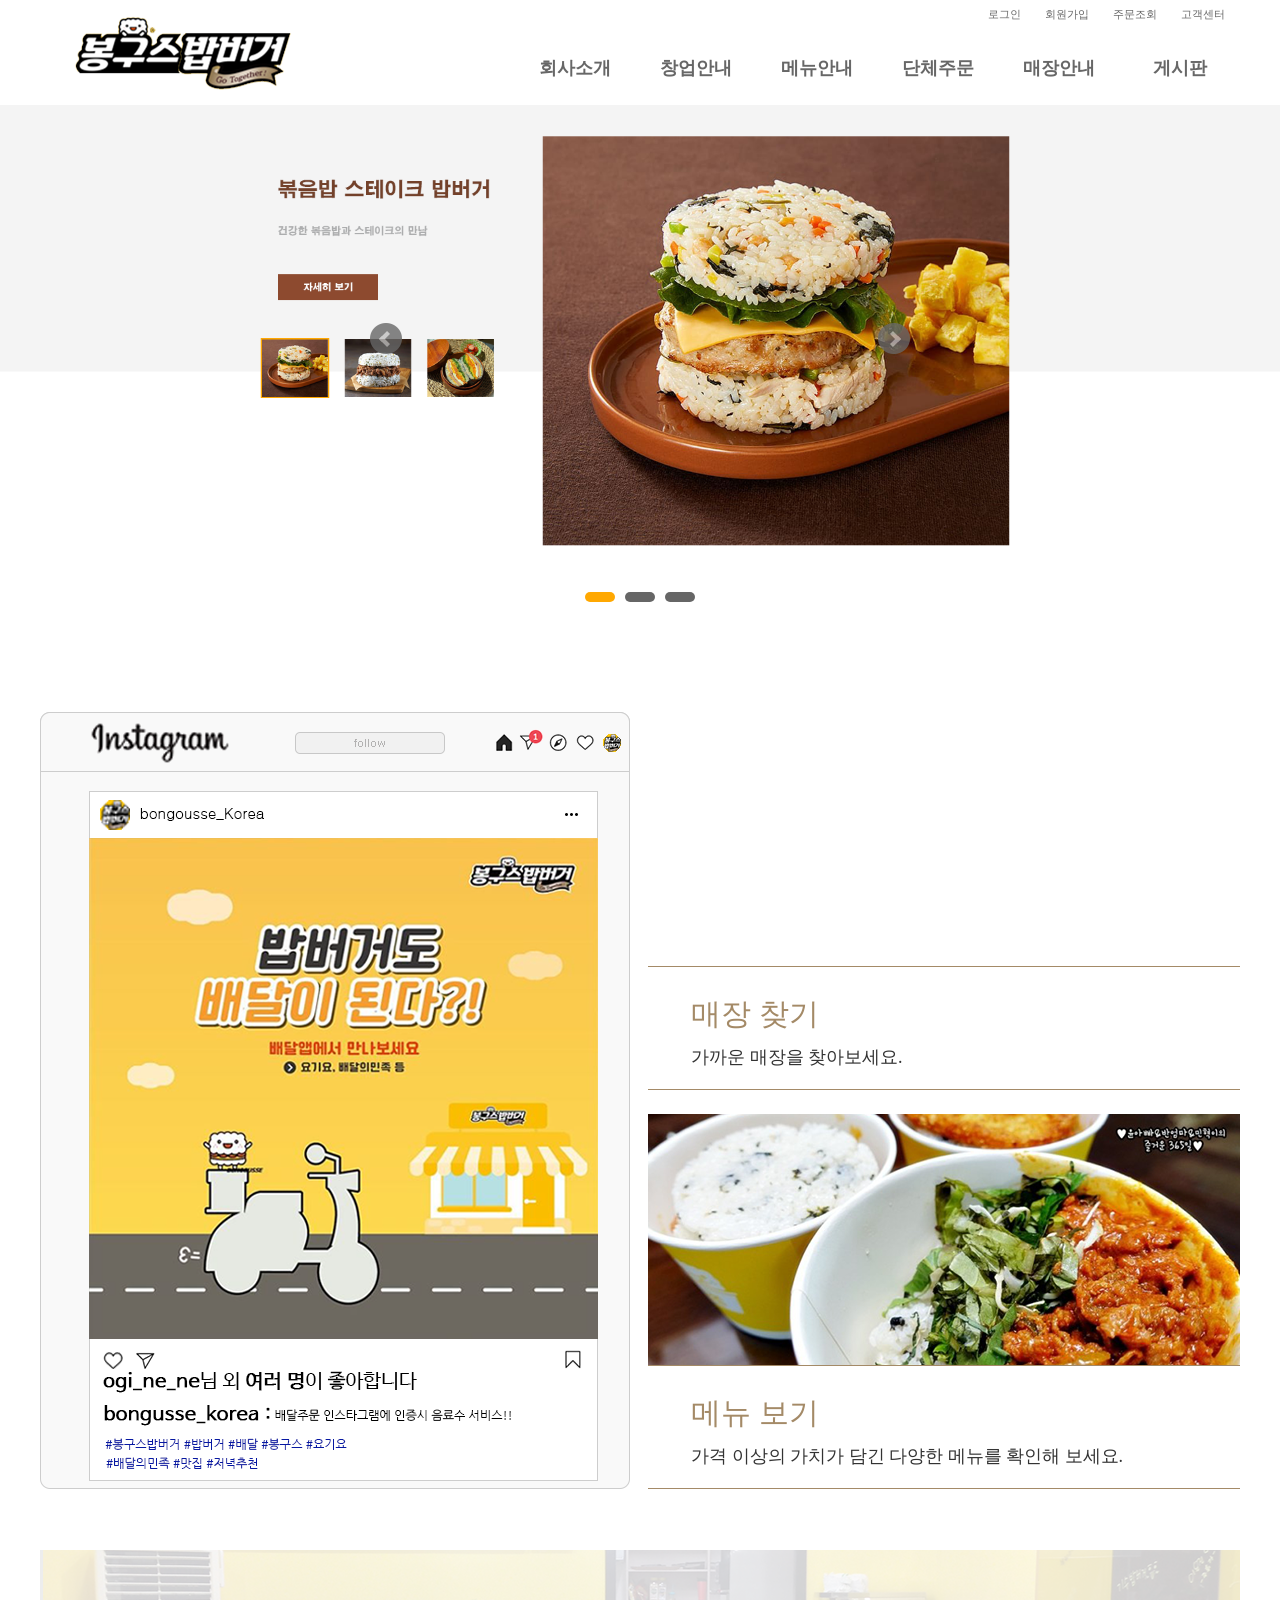
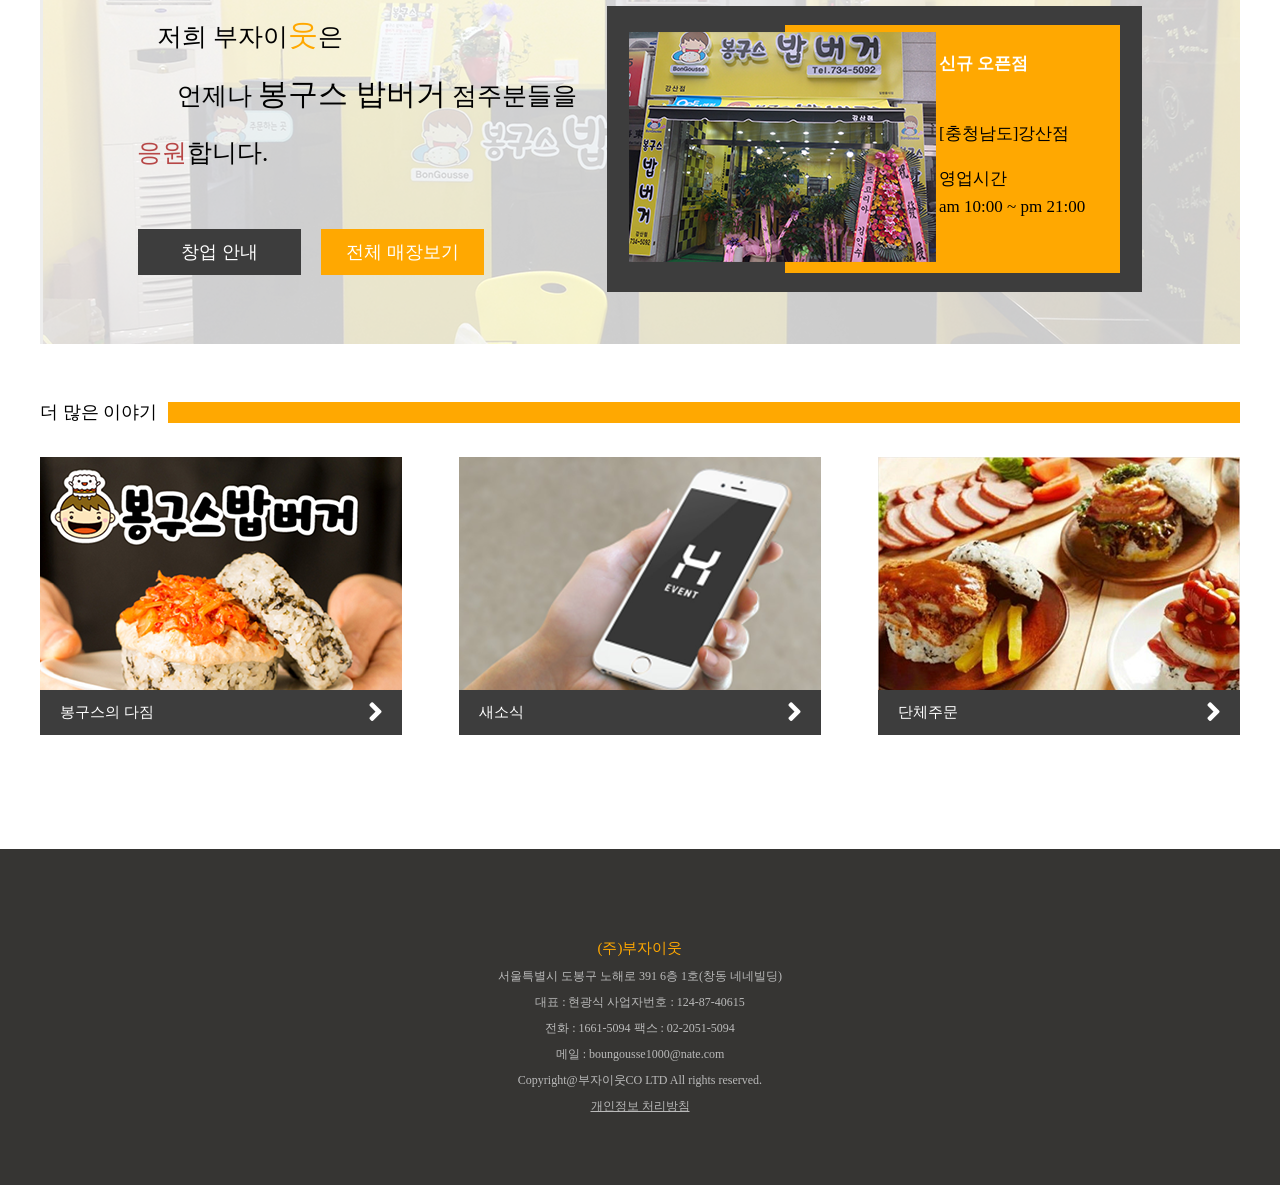
<file: index.html>
<!DOCTYPE html>
<html lang="ko">
<head>
    <meta charset="UTF-8">
    <title>봉구스 밥버거</title>
    <link rel="stylesheet" href="css/jquery.bxslider.css">
    <script src="https://ajax.googleapis.com/ajax/libs/jquery/3.1.1/jquery.min.js"></script>
    <script src="js/jquery.bxslider.js"></script>
    <script src="js/main.js"></script>
   
    <link rel="stylesheet" href="font/css/all.css">
    <link rel="stylesheet" href="css/com_reset.css">
    <link rel="stylesheet" href="css/com_layout.css">
    <link rel="stylesheet" href="css/com_main.css">
    <script>
        $(document).ready(function(){
        $('.bxslider').bxSlider({
            auto:true,
            //autoControls:true,
            //stopAutoOnClick: true,
            pager:true,
            });
        })
    </script>
    <script type="text/javascript">
	var uAgent = navigator.userAgent.toLowerCase();
	var mobilePhones = new Array('iphone','ipod','android','blackberry','windows ce','nokia','webos','opera mini','sonyericsson','operamobi','iemobile');
	for(var i=0;i<mobilePhones.length;i++)
	if(uAgent.indexOf(mobilePhones[i]) != -1)
	document.location="/bongousse/m/index.html";
</script>
</head>
<body>
<!--quick start-->
<ul id="quick">
    <li><a href="#"><img src="images/quick1.png" alt="quick"></a></li>
    <li><a href="#"><img src="images/quick2.png" alt="quick"></a></li>
    <li><a href="#">Map</a></li>
    <li><a href="#"><img src="images/quick4.png" alt="quick"></a></li>
</ul>
<!--quick end-->
<!--header start-->
<header>
      <div id="top">
           <ul id="topM">
               <li><a href="#">로그인</a></li>
               <li><a href="#">회원가입</a></li>
               <li><a href="#">주문조회</a></li>
               <li><a href="#">고객센터</a></li>
           </ul>
       </div>
        <h1 id="logo1"><a href="#"><img src="images/logo_W.png" alt="logo"></a></h1>
        <div id="nav">
            <ul id="navM">
                <li>
                    <a href="doc/ceo_ment.html">회사소개</a>
                    <ul class="navSub">
                        <li><a href="doc/ceo_ment.html">ceo인사말</a></li>
                        <li><a href="doc/ceo_ment.html">봉구스 밥버거</a></li>
                        <li><a href="doc/ceo_ment.html">회사 연혁</a></li>
                    </ul>
                </li>
                <li>
                    <a href="doc/ceo_ment.html">창업안내</a>
                    <ul class="navSub">
                        <li><a href="doc/ceo_ment.html">창업 절차</a></li>
                        <li><a href="doc/ceo_ment.html">창업 비용</a></li>
                        <li><a href="doc/ceo_ment.html">창업 설명회</a></li>
                        <li><a href="doc/ceo_ment.html">창업 문의</a></li>
                    </ul>
                </li>
                <li>
                    <a href="doc/ceo_ment.html">메뉴안내</a>
                    <ul class="navSub"></ul>
                </li>
                <li>
                    <a href="doc/ceo_ment.html">단체주문</a>
                    <ul class="navSub">
                        <li><a href="doc/ceo_ment.html">주문 접수</a></li>
                        <li><a href="doc/ceo_ment.html">주문 내역</a></li>
                    </ul>
                </li>
                <li>
                    <a href="doc/ceo_ment.html">매장안내</a>
                    <ul class="navSub">
                        <li><a href="doc/ceo_ment.html">매장 찾기</a></li>
                    </ul>
                </li>
                <li>
                    <a href="doc/ceo_ment.html">게시판</a>
                    <ul class="navSub">
                        <li><a href="doc/ceo_ment.html">공지사항</a></li>
                        <li><a href="doc/ceo_ment.html">봉구스 활동</a></li>
                    </ul>
                </li>
            </ul>
        </div>
</header>
<!--header end-->

<!--main visual start-->
<div id="main_visual" class="bxslider">
    <p><img src="images/main1.png" alt="main"></p>
    <p><img src="images/main2.png" alt="main"></p>
    <p><img src="images/main3.png" alt="main"></p>
    
<!--
    <input type="radio" name="main1" id="main1" class="main">
    <label for="main1">1</label>
    <input type="radio" name="main1" id="main2" class="main">
    <label for="main2">2</label>
    <input type="radio" name="main1" id="main3" class="main">
    <label for="main3">3</label>
-->
</div>
<!--main visual end-->



<!--contents start-->
<div id="contents">
    <div id="con_top">
        <div id="conL"><a href="https://www.instagram.com/bongousse_korea/" target="_blank" ><img src="images/instargram.png" alt="instargram"></a></div>
        <div id="conR">
            <div id="conR1">
                    <div id="map">
                        <iframe src="https://www.google.com/maps/embed?pb=!1m18!1m12!1m3!1d3163.1452033564437!2d126.91642011558801!3d37.55164263273811!2m3!1f0!2f0!3f0!3m2!1i1024!2i768!4f13.1!3m3!1m2!1s0x357c98da7acf1545%3A0x50bbea9eebccf853!2zKOyjvCnrtoDsnpDsnbTsm4M!5e0!3m2!1sko!2skr!4v1603688798974!5m2!1sko!2skr" width="600" height="450" frameborder="0" style="border:0;" allowfullscreen="" aria-hidden="false" tabindex="0"></iframe>
                    </div>
                    <div class="conR_text">
                        <a href="#">
                        <h2>매장 찾기</h2>
                        <p>가까운 매장을 찾아보세요.</p>
                        </a>
                    </div>
            </div>
            <div id="conR2">
                <a href="#">
                    <img src="images/gomenu.png" alt="menu">
                    <div class="conR_text">
                            <h2>메뉴 보기</h2>
                            <p>가격 이상의 가치가 담긴 다양한 메뉴를 확인해 보세요.</p>
                    </div>
                </a>
            </div>
        </div>
    </div>
    <div id="con_mid">
       <div id="midL">
            <div id="conM_text">
                <p>저희 부자이<span id="text1">웃</span>은<br>
                <span id="text2">언제나 <span id="text3">봉구스 밥버거</span> 점주분들을<br></span>
                <span id="text4">응원</span>합니다.</p>
            </div>
            <div id="conM_btn">
                <p id="btn1"><a href="#">창업 안내</a></p>
                <p id="btn2"><a href="#">전체 매장보기</a></p>
            </div>
        </div>
        <div id="midR">
            <div id="con_img">
                <p id="conR_img"><a href="#"><img src="images/openstore.png" alt="store"></a></p>
                <div id="store">
                    <p id="store1">신규 오픈점</p>
                    <p id="store2"><a href="#">[충청남도]강산점</a></p>
                    <p id="store3">영업시간</p>
                    <p id="store4">am 10:00 ~ pm 21:00</p>
                </div>
                
            </div>
        </div>
    </div>
    <div id="con_bot">
       <h2 id="more_title">
            <span id="more">더 많은 이야기</span>
        </h2>
        <div class="more">
           <a href="#">
                <p class="more_img"><img src="images/more1.png" alt="more"></p>
                <div class="text_box">
                    <p class="more_text">봉구스의 다짐</p>
                    <i class="fas fa-angle-right"></i>
                </div>
            </a>
        </div>
        <div class="more">
           <a href="#">
                <p class="more_img"><img src="images/more2.png" alt="more"></p>
                <div class="text_box">
                    <p class="more_text">새소식</p>
                    <i class="fas fa-angle-right"></i>
                </div>
            </a>
        </div>
        <div class="more">
           <a href="#">
                <p class="more_img"><img src="images/more3.png" alt="more"></p>
                <div class="text_box">
                    <p class="more_text">단체주문</p>
                    <i class="fas fa-angle-right"></i>
                </div>
            </a>
        </div>
    </div>
</div>
<!--contents end-->

<!--footer start-->
<footer>
    <h3 id="foot_top">(주)부자이웃</h3>
    <p>
    서울특별시 도봉구 노해로 391 6층 1호(창동 네네빌딩)<br>
    <span id="foot_mid"> 대표 : 현광식&nbsp;사업자번호 : 124-87-40615<br>
    전화 : 1661-5094&nbsp;팩스 : 02-2051-5094<br>
    메일 : boungousse1000&#64;nate.com<br>
    Copyright&#64;부자이웃CO LTD All rights reserved.<br>
    </span>
    <span id="foot_bottom"><a href="#">개인정보 처리방침</a></span>
    </p>
</footer>
<!--footer end-->
</body>
</html>
</file>
<file: css/com_layout.css>
@charset "utf-8";
/*header*/

    /*top*/
header{
    width:1200px;height:105px;margin:auto;position:relative;
}

#top{position:absolute;top:0;right:15px;}
#top #topM{overflow: hidden;}
#top>#topM>li{float:left;margin-left:24px;}
#top>#topM>li>a{font:11px/29px '굴림';color:#676767;}
#top>#topM>li>a:hover{font-weight:bold; color:#333;}
    /*logo*/
header h1{
    width:216px;height:74px;
    position:absolute;top:16px;left:35px;
}
    /*nav*/
header #nav{
    width:726px;height:74px;
    position:absolute;bottom:0;right:0;
}
header #nav #navM{}
header>#nav>#navM>li{
    float:left;width:121px;height:74px;
    text-align: center;
    font:bold 18px/74px '나눔고딕';
    position:relative;
}
header>#nav>#navM>li:hover:after{
    content:'';display:block;width:100%;height:60px;
    border-bottom:4px solid #ffa801;
    position:absolute;top:0;
}
header>#nav>#navM>li>a{color:#676767;display:block;height:100%;width:100%;}
header>#nav>#navM>li:hover>a{color:#333;}

/*navSub*/
.navSub{
    position:absolute;z-index:100;right:0;
    width:121px;height:90px;
    background-color:#fff;
    opacity:0.8;
}
.navSub>li{height:20px;width:100%;line-height:20px;text-align:left;text-indent:25px;}
.navSub>li>a{font:bold 12px/20px '나눔고딕';display: block;width:100%;height:100%;color:#676767;}
.navSub:last-child{margin-left:25px;}
.navSub>li>a:hover{color:#000;}




/*body*/
#contents{
    width:1200px;margin:auto;
    position:relative;
}


/*quick menu*/
#quick{
    clear:both;
    position:fixed;left:50%;top:40%;margin-left:700px;
}
#quick li{
    width:43px;height:43px;
    background-color:#ffa801;
    border:1px solid #676767;
    box-sizing:border-box;
}
#quick li:nth-of-type(1){padding:5px;}
#quick li:nth-of-type(2){padding:10px 2px;}
#quick li:nth-of-type(3){text-align: center;line-height: 41px;font-weight:bold;}
#quick li:nth-of-type(4){padding:10px 12px;}

/*footer*/
footer{width:100%;height:336px;background-color:#363533;clear: both;}
footer p{
    width:295px;margin:auto;
    font:12px/26px '굴림';color:#bababa;
    text-align: center;
}
footer #foot_top{
    font:15px/30px '나눔고딕';
    color:#ffa801;text-align:center;
    padding-top:84px;
    box-sizing: border-box;
}
footer p #foot_bottom a{
    font:12px/26px '굴림';color:#bababa;
    text-align: center;
    text-decoration: underline;
}
</file>
<file: css/com_main.css>
@charset "utf-8";

/*main visual*/
#main_visual{
    height:715px;margin:auto;
    position:relative;
}
#main_visual p{
    position:absolute;
}
/*
#main_visual input{display:none;}
#main_visual label{
    float:left;margin-left:12px;

    z-index:1000;width:32px;height:10px;background-color:red;
}
*/

/*contents*/
#contents{width:1200px;margin: auto;padding-top:60px;}

    /*con_top*/
#con_top{
    width:100%;height:838px;
    box-sizing: border-box;
}
#conL{float:left;width:590px;margin-right:16px;}
#conR{float:right;width:592px;}
#conR #conR1{width:100%;height:375px;margin-bottom:27px;}
#conR1 #map iframe{width:592px;height:250px;}
.conR_text{
    width:100%;height:124px;
    border-top:1px solid #a48a67;
    border-bottom:1px solid #a48a67;
    box-sizing: border-box;
    padding:23px 43px;
}
.conR_text a h2{font:30px/48px '나눔고딕';color:#a48a67;}
.conR_text a p{font:18px/38px '나눔고딕';}
.conR_text h2{font:30px/48px '나눔고딕';color:#a48a67;}
.conR_text p{font:18px/38px '나눔고딕';}
#conR1:hover .conR_text{background-color:#fffcf5;}
#conR1:hover #map{opacity:0.7;}
#conR1:hover .conR_text a h2,#conR1:hover .conR_text a p{font-weight:500;}
#conR2:hover a img{opacity:0.7;}
#conR2:hover a .conR_text{background-color:#fffcf5;}
#conR2:hover a .conR_text h2,#conR2:hover a .conR_text p{font-weight:500;}

    /*con_mid*/
#con_mid{
    width:100%;height:394px;
    background:url(../images/con_back.png) no-repeat;
    padding:56px 98px;box-sizing: border-box;
}
#midL{width:450px;height:283px;float:left;position:relative;}

/*check*/
#conM_text{
    margin-left:19px;margin-bottom:48px;
    font:25px/57px '이순신 돋움체';
}
#text1{font-size:30px;color:#ffa801;}
#text2{margin-left:20px;}
#text3{font-size:30px;}
#text4{margin-left:-20px;color:#b74747;}


#conM_btn{
    width:436px;height:46px;
}
#conM_btn #btn1{float:left;margin-right:20px;
    width:163px;height:100%;
    background-color:#3d3d3d;
    
    text-align: center;
}
#conM_btn #btn1 a{
    display:block;
    width:163px;height:100%;
    font:18px/46px '나눔고딕';color:#fff;
}
#conM_btn #btn1:hover{background-color:#1e1e1e;}
#conM_btn #btn2{float:left;
    width:163px;height:100%;
    background-color:#ffa801;
    text-align: center;
}
#conM_btn #btn2 a{
    display:block;
    width:163px;height:100%;
    font:18px/46px '나눔고딕';color:#fff;
}
#conM_btn #btn2:hover{background-color:#c78300;}

#midR{
    width:535px;float:right;height:286px;
    background-color:#3d3d3d;
    position:relative;
}
#midR #con_img{}
#midR #con_img #conR_img{width:307px;height:230px;position:absolute;left:22px;top:26px;z-index:100;}
#midR #con_img #store{
    width:335px;height:248px;
    background-color:#ffa801;
    position:absolute;right:22px;top:19px;
    text-indent:154px;
    font:17px/28px '나눔고딕';
}
#midR #con_img #store #store1{line-height: 78px;color:#fff;font-weight:bold;}
#midR #con_img #store #store2 a{line-height:62px;margin-bottom:27px;color:#000;}

    /*con_bot*/
#con_bot{margin-top:58px;width:100%;height:333px;overflow: hidden;margin-bottom:114px;}
#con_bot #more_title{
    width:1200px;height:21px;
    margin-bottom:34px;
    background-color:#ffa801;
}
#con_bot #more_title #more{
    display:block;
    width:128px;height:21px;
    font:18px/21px '이순신 돋움체';
    background-color:#fff;
}


.more{
    float:left;width:362px;height:45px;
    margin-right:57px;position:relative;
}
.more:last-child{margin-right:0;}
.more_img{position:absolute;left:0;top:0;}
.more .text_box{
    width:362px;height:45px;
    background-color:#3d3d3d;
    font:15px/45px '나눔고딕';color:#fff;
    position:absolute;top:233px;
}
.more:hover a .more_img{opacity:0.7;}
.more:hover a .text_box{color:#ffa801;}
.more .text_box p{float:left;text-indent:20px;}
.more .text_box i{float:right;margin-right:19px;font-size:30px;line-height:45px}
</file>
